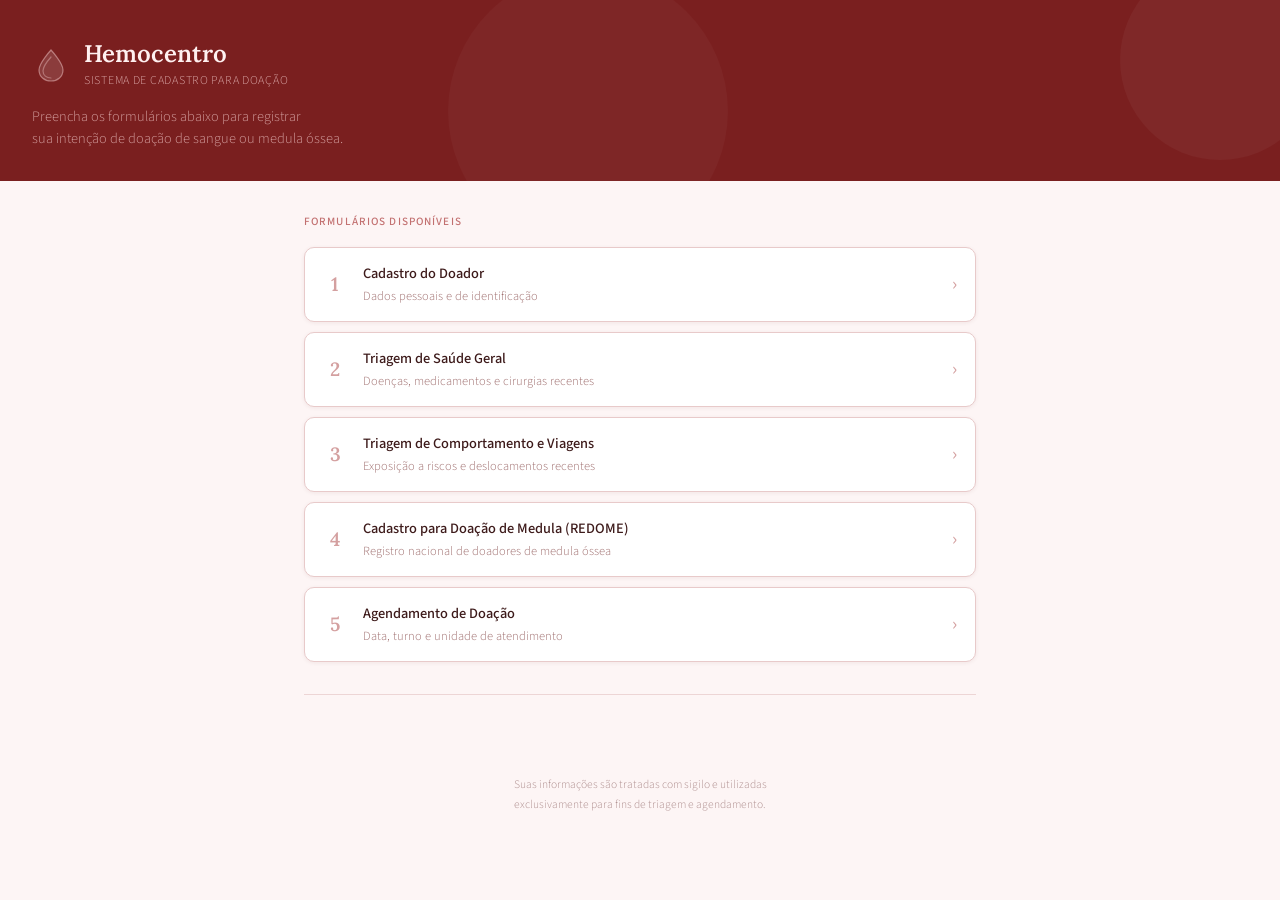
<file: index.html>
<!DOCTYPE html>
<html lang="pt-BR">
<head>
    <meta charset="UTF-8">
    <meta name="viewport" content="width=device-width, initial-scale=1.0">
    <title>Hemocentro — Sistema de Cadastro para Doação</title>
    <link rel="stylesheet" href="./estilos-css/global.css">
</head>

<body>

    <header class="site-header">
        <div class="header-logo-area">
            <svg viewBox="0 0 38 38" fill="none" xmlns="http://www.w3.org/2000/svg" aria-hidden="true">
                <path d="M19 4 C19 4 7 17 7 24 C7 30.6 12.4 35 19 35 C25.6 35 31 30.6 31 24 C31 17 19 4 19 4Z"
                      fill="rgba(255,255,255,0.13)" stroke="rgba(255,220,220,0.45)" stroke-width="1.2"/>
                <path d="M19 11 C19 11 11 20 11 25 C11 29.4 14.6 32 19 32"
                      stroke="rgba(255,220,220,0.35)" stroke-width="1.2" stroke-linecap="round"/>
            </svg>

            <div>
                <h1 class="header-titulo">Hemocentro</h1>
                <p class="header-subtitulo">Sistema de Cadastro para Doação</p>
            </div>
        </div>

        <p class="header-tagline">
            Preencha os formulários abaixo para registrar<br>
            sua intenção de doação de sangue ou medula óssea.
        </p>
    </header>

    <main class="site-main">

        <p class="section-label">Formulários disponíveis</p>

        <nav aria-label="Formulários do sistema">
            <ul class="nav-formularios">

                <li>
                    <a class="nav-card" href="./forms-html/info-doador.html">
                        <span class="nav-card-numero" aria-hidden="true">1</span>
                        <div class="nav-card-texto">
                            <p class="nav-card-titulo">Cadastro do Doador</p>
                            <p class="nav-card-descricao">Dados pessoais e de identificação</p>
                        </div>
                        <span class="nav-card-seta" aria-hidden="true">›</span>
                    </a>
                </li>

                <li>
                    <a class="nav-card" href="./forms-html/triagem-saude.html">
                        <span class="nav-card-numero" aria-hidden="true">2</span>
                        <div class="nav-card-texto">
                            <p class="nav-card-titulo">Triagem de Saúde Geral</p>
                            <p class="nav-card-descricao">Doenças, medicamentos e cirurgias recentes</p>
                        </div>
                        <span class="nav-card-seta" aria-hidden="true">›</span>
                    </a>
                </li>

                <li>
                    <a class="nav-card" href="./forms-html/triagem-comportamento.html">
                        <span class="nav-card-numero" aria-hidden="true">3</span>
                        <div class="nav-card-texto">
                            <p class="nav-card-titulo">Triagem de Comportamento e Viagens</p>
                            <p class="nav-card-descricao">Exposição a riscos e deslocamentos recentes</p>
                        </div>
                        <span class="nav-card-seta" aria-hidden="true">›</span>
                    </a>
                </li>

                <li>
                    <a class="nav-card" href="./forms-html/cadastro-medula.html">
                        <span class="nav-card-numero" aria-hidden="true">4</span>
                        <div class="nav-card-texto">
                            <p class="nav-card-titulo">Cadastro para Doação de Medula (REDOME)</p>
                            <p class="nav-card-descricao">Registro nacional de doadores de medula óssea</p>
                        </div>
                        <span class="nav-card-seta" aria-hidden="true">›</span>
                    </a>
                </li>

                <li>
                    <a class="nav-card" href="./forms-html/agendamento.html">
                        <span class="nav-card-numero" aria-hidden="true">5</span>
                        <div class="nav-card-texto">
                            <p class="nav-card-titulo">Agendamento de Doação</p>
                            <p class="nav-card-descricao">Data, turno e unidade de atendimento</p>
                        </div>
                        <span class="nav-card-seta" aria-hidden="true">›</span>
                    </a>
                </li>

            </ul>
        </nav>

        <hr class="divisor">

    </main>

    <footer class="site-footer">
        <p>Suas informações são tratadas com sigilo e utilizadas</p>
        <p>exclusivamente para fins de triagem e agendamento.</p>
    </footer>

</body>
</html>
</file>
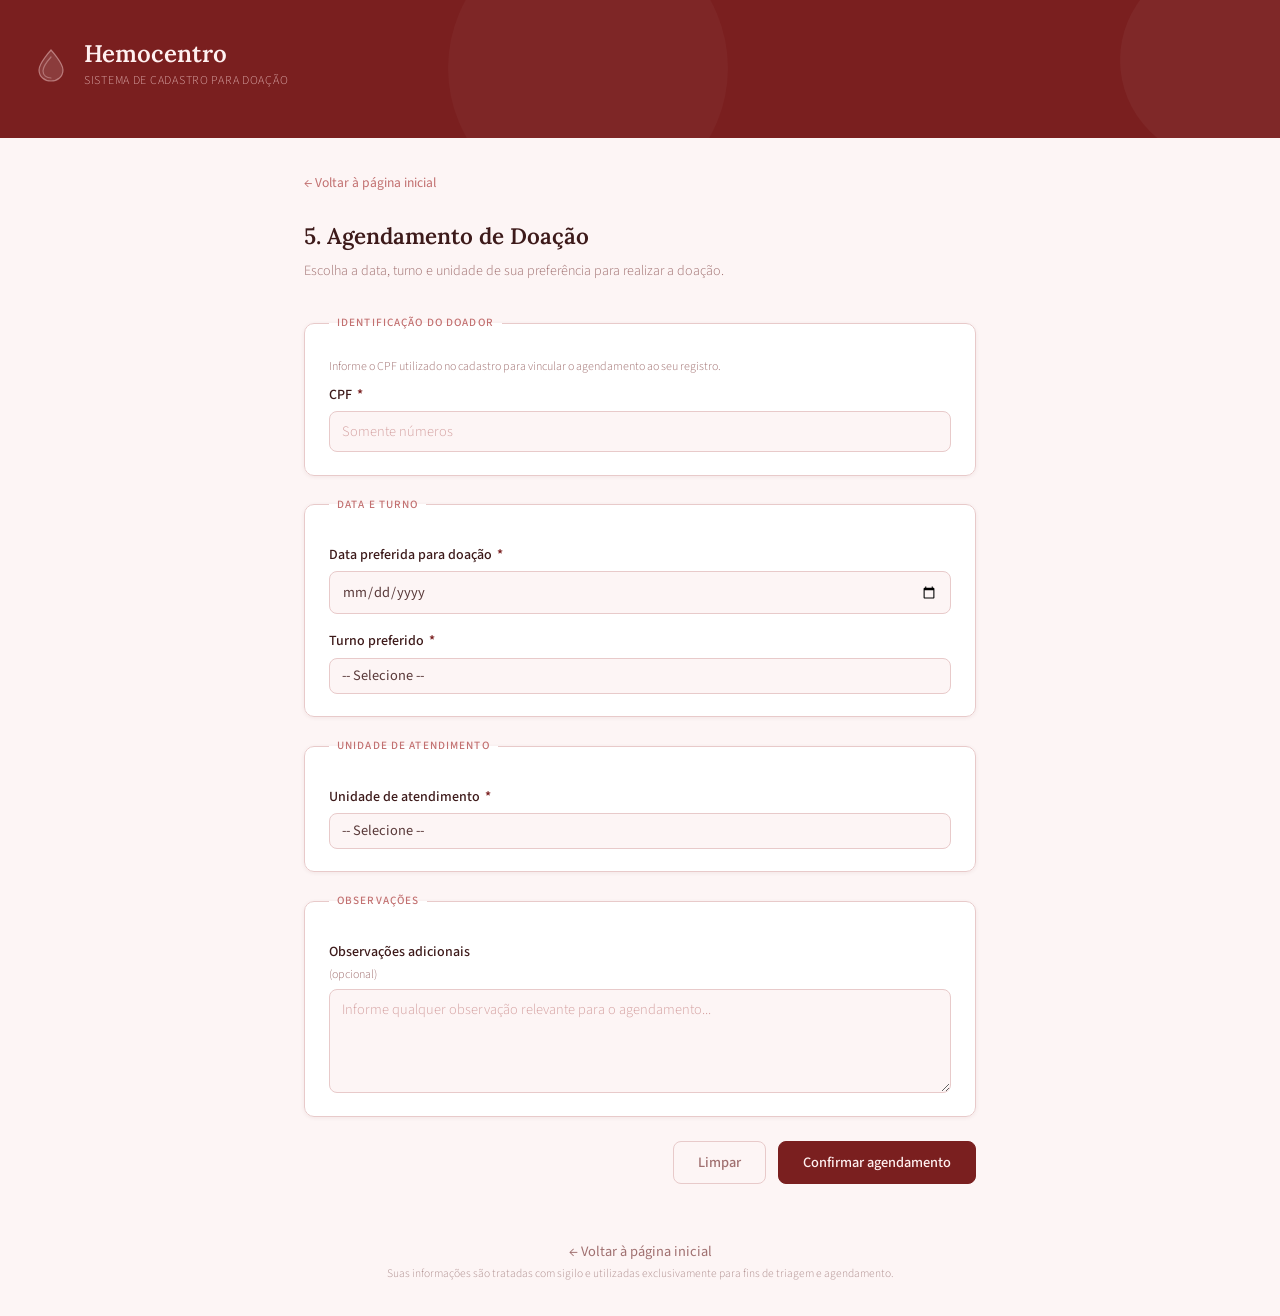
<file: forms-html/agendamento.html>
<!DOCTYPE html>
<html lang="pt-BR">
<head>
    <meta charset="UTF-8">
    <meta name="viewport" content="width=device-width, initial-scale=1.0">
    <title>Agendamento de Doação — Hemocentro</title>
    <link rel="stylesheet" href="../estilos-css/global.css">
    <link rel="stylesheet" href="../estilos-css/formularios.css">
</head>

<body>

    <header class="site-header">
        <div class="header-logo-area">
            <svg viewBox="0 0 38 38" fill="none" xmlns="http://www.w3.org/2000/svg" aria-hidden="true">
                <path d="M19 4 C19 4 7 17 7 24 C7 30.6 12.4 35 19 35 C25.6 35 31 30.6 31 24 C31 17 19 4 19 4Z"
                      fill="rgba(255,255,255,0.13)" stroke="rgba(255,220,220,0.45)" stroke-width="1.2"/>
                <path d="M19 11 C19 11 11 20 11 25 C11 29.4 14.6 32 19 32"
                      stroke="rgba(255,220,220,0.35)" stroke-width="1.2" stroke-linecap="round"/>
            </svg>

            <div>
                <h1 class="header-titulo">Hemocentro</h1>
                <p class="header-subtitulo">Sistema de Cadastro para Doação</p>
            </div>
        </div>
    </header>

    <main class="site-main">

        <a class="voltar-link" href="../index.html">← Voltar à página inicial</a>

        <h2 class="form-titulo">5. Agendamento de Doação</h2>
        <p class="form-descricao">Escolha a data, turno e unidade de sua preferência para realizar a doação.</p>

        <form action="../processamento-php/processa_agendamento.php" method="post" class="formulario">

            <fieldset class="form-grupo">
                <legend>Identificação do Doador</legend>

                <p class="campo-hint">
                    Informe o CPF utilizado no cadastro para vincular o agendamento ao seu registro.
                </p>

                <div class="campo">
                    <label for="cpf">
                        CPF <span class="obrigatorio">*</span>
                    </label>
                    <input type="text" id="cpf" name="cpf" required
                        inputmode="numeric" maxlength="11" placeholder="Somente números">
                </div>

            </fieldset>

            <fieldset class="form-grupo">
                <legend>Data e Turno</legend>

                <div class="campo">
                    <label for="data_doacao">
                        Data preferida para doação <span class="obrigatorio">*</span>
                    </label>
                    <input type="date" id="data_doacao" name="data_doacao" required>
                </div>

                <div class="campo">
                    <label for="turno">
                        Turno preferido <span class="obrigatorio">*</span>
                    </label>
                    <select id="turno" name="turno" required>
                        <option value="">-- Selecione --</option>
                        <option value="manha">Manhã</option>
                        <option value="tarde">Tarde</option>
                    </select>
                </div>

            </fieldset>

            <fieldset class="form-grupo">
                <legend>Unidade de Atendimento</legend>

                <div class="campo">
                    <label for="unidade">
                        Unidade de atendimento <span class="obrigatorio">*</span>
                    </label>
                    <select id="unidade" name="unidade" required>
                        <option value="">-- Selecione --</option>
                        <option value="hemominas_uberlandia">Hemominas — Uberlândia</option>
                        <option value="hemominas_bh">Hemominas — Belo Horizonte</option>
                        <option value="hemominas_juiz_fora">Hemominas — Juiz de Fora</option>
                        <option value="hemominas_montes_claros">Hemominas — Montes Claros</option>
                    </select>
                </div>

            </fieldset>

            <fieldset class="form-grupo">
                <legend>Observações</legend>

                <div class="campo">
                    <label for="observacoes">Observações adicionais <span class="campo-hint">(opcional)</span></label>
                    <textarea id="observacoes" name="observacoes"
                            rows="4" placeholder="Informe qualquer observação relevante para o agendamento..."></textarea>
                </div>

            </fieldset>

            <div class="form-acoes">
                <input type="reset" value="Limpar" class="btn-secundario">
                <input type="submit" value="Confirmar agendamento" class="btn-primario">
            </div>

        </form>

    </main>

    <footer class="site-footer">
        <a class="btn-voltar" href="../index.html">← Voltar à página inicial</a>
        <p>Suas informações são tratadas com sigilo e utilizadas exclusivamente para fins de triagem e agendamento.</p>
    </footer>

</body>
</html>
</file>
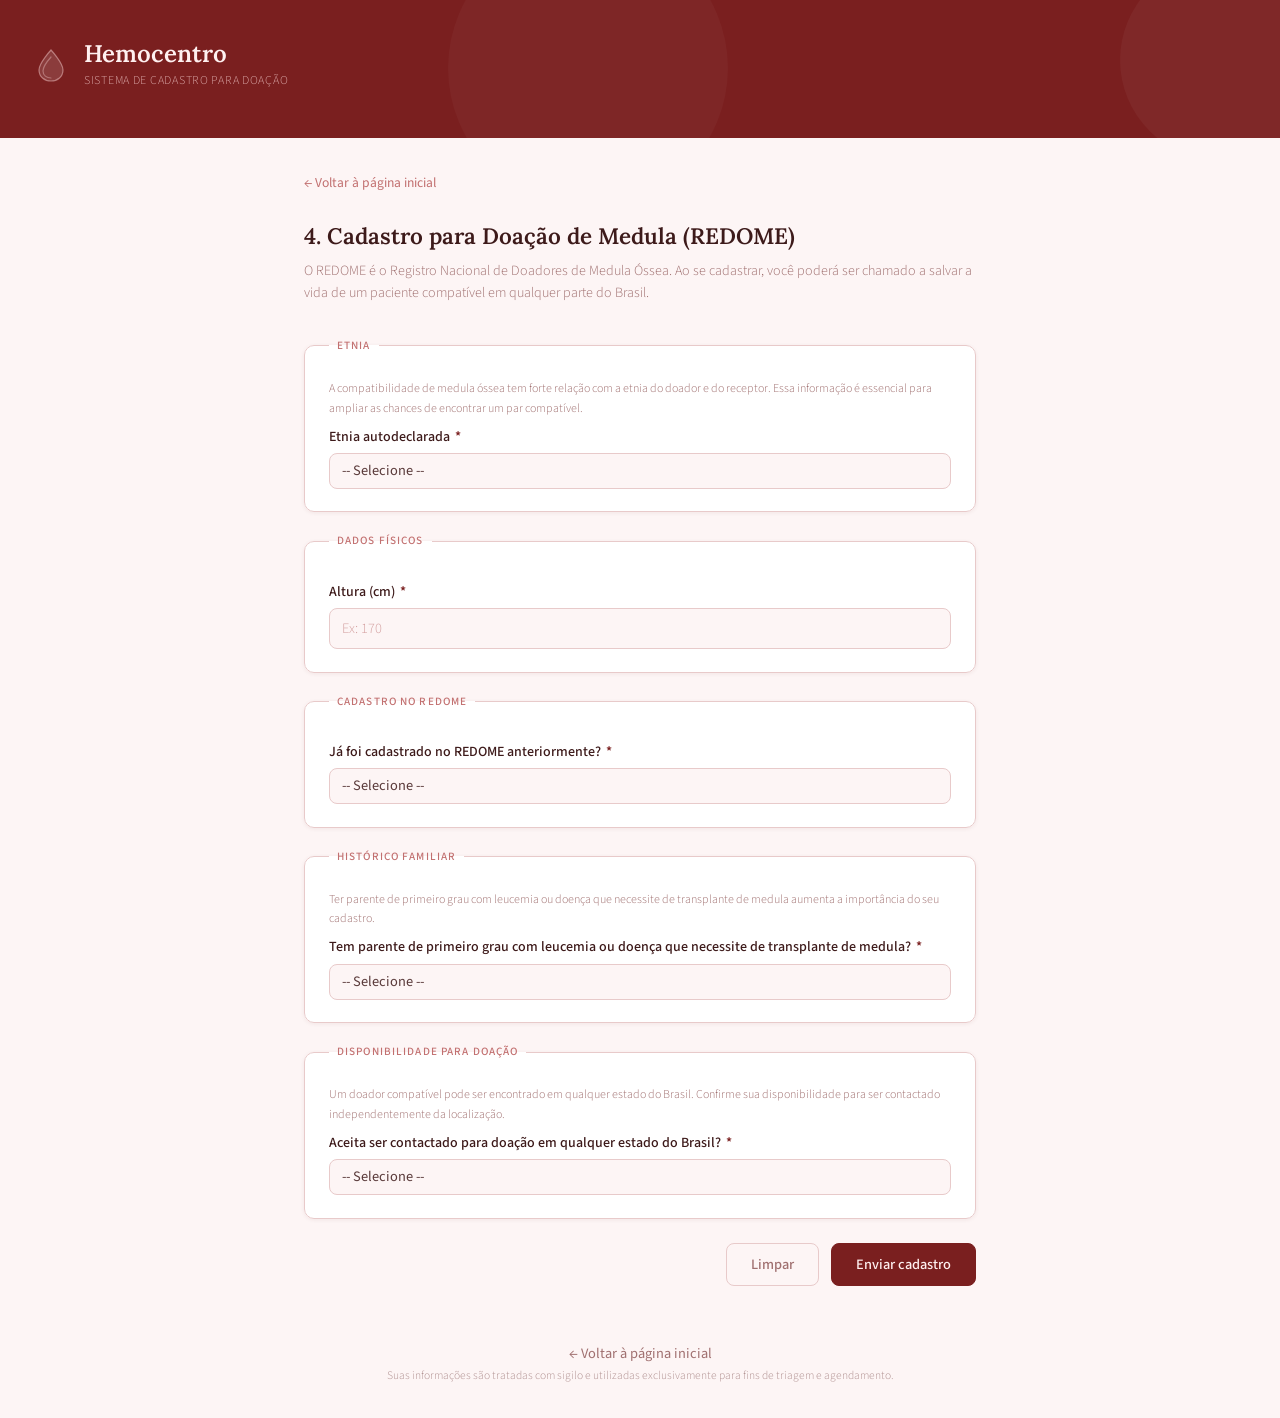
<file: forms-html/cadastro-medula.html>
<!DOCTYPE html>
<html lang="pt-BR">
<head>
    <meta charset="UTF-8">
    <meta name="viewport" content="width=device-width, initial-scale=1.0">
    <title>Cadastro para Doação de Medula (REDOME) — Hemocentro</title>
    <link rel="stylesheet" href="../estilos-css/global.css">
    <link rel="stylesheet" href="../estilos-css/formularios.css">
</head>

<body>

    <header class="site-header">
        <div class="header-logo-area">
            <svg viewBox="0 0 38 38" fill="none" xmlns="http://www.w3.org/2000/svg" aria-hidden="true">
                <path d="M19 4 C19 4 7 17 7 24 C7 30.6 12.4 35 19 35 C25.6 35 31 30.6 31 24 C31 17 19 4 19 4Z"
                      fill="rgba(255,255,255,0.13)" stroke="rgba(255,220,220,0.45)" stroke-width="1.2"/>
                <path d="M19 11 C19 11 11 20 11 25 C11 29.4 14.6 32 19 32"
                      stroke="rgba(255,220,220,0.35)" stroke-width="1.2" stroke-linecap="round"/>
            </svg>

            <div>
                <h1 class="header-titulo">Hemocentro</h1>
                <p class="header-subtitulo">Sistema de Cadastro para Doação</p>
            </div>
        </div>
    </header>

    <main class="site-main">

        <a class="voltar-link" href="../index.html">← Voltar à página inicial</a>

        <h2 class="form-titulo">4. Cadastro para Doação de Medula (REDOME)</h2>
        <p class="form-descricao">
            O REDOME é o Registro Nacional de Doadores de Medula Óssea. Ao se cadastrar,
            você poderá ser chamado a salvar a vida de um paciente compatível em qualquer
            parte do Brasil.
        </p>

        <form action="../processamento-php/processa_cadastro_medula.php" method="post" class="formulario">

            <fieldset class="form-grupo">
                <legend>Etnia</legend>

                <p class="campo-hint">
                    A compatibilidade de medula óssea tem forte relação com a etnia do doador e do receptor.
                    Essa informação é essencial para ampliar as chances de encontrar um par compatível.
                </p>

                <div class="campo">
                    <label for="etnia">
                        Etnia autodeclarada <span class="obrigatorio">*</span>
                    </label>
                    <select id="etnia" name="etnia" required>
                        <option value="">-- Selecione --</option>
                        <option value="branca">Branca</option>
                        <option value="preta">Preta</option>
                        <option value="parda">Parda</option>
                        <option value="amarela">Amarela</option>
                        <option value="indigena">Indígena</option>
                    </select>
                </div>

            </fieldset>

            <fieldset class="form-grupo">
                <legend>Dados Físicos</legend>

                <div class="campo">
                    <label for="altura">
                        Altura (cm) <span class="obrigatorio">*</span>
                    </label>
                    <input type="number" id="altura" name="altura" required
                        min="100" max="250" step="1" placeholder="Ex: 170">
                </div>

            </fieldset>

            <fieldset class="form-grupo">
                <legend>Cadastro no REDOME</legend>

                <div class="campo">
                    <label for="cadastro_anterior">
                        Já foi cadastrado no REDOME anteriormente?
                        <span class="obrigatorio">*</span>
                    </label>
                    <select id="cadastro_anterior" name="cadastro_anterior" required>
                        <option value="">-- Selecione --</option>
                        <option value="sim">Sim</option>
                        <option value="nao">Não</option>
                        <option value="nao_sei">Não sei</option>
                    </select>
                </div>

            </fieldset>

            <fieldset class="form-grupo">
                <legend>Histórico Familiar</legend>

                <p class="campo-hint">
                    Ter parente de primeiro grau com leucemia ou doença que necessite
                    de transplante de medula aumenta a importância do seu cadastro.
                </p>

                <div class="campo">
                    <label for="historico_familiar">
                        Tem parente de primeiro grau com leucemia ou doença que necessite de transplante de medula?
                        <span class="obrigatorio">*</span>
                    </label>
                    <select id="historico_familiar" name="historico_familiar" required>
                        <option value="">-- Selecione --</option>
                        <option value="sim">Sim</option>
                        <option value="nao">Não</option>
                    </select>
                </div>

            </fieldset>

            <fieldset class="form-grupo">
                <legend>Disponibilidade para Doação</legend>

                <p class="campo-hint">
                    Um doador compatível pode ser encontrado em qualquer estado do Brasil.
                    Confirme sua disponibilidade para ser contactado independentemente da localização.
                </p>

                <div class="campo">
                    <label for="disponibilidade_nacional">
                        Aceita ser contactado para doação em qualquer estado do Brasil?
                        <span class="obrigatorio">*</span>
                    </label>
                    <select id="disponibilidade_nacional" name="disponibilidade_nacional" required>
                        <option value="">-- Selecione --</option>
                        <option value="sim">Sim, aceito ser contactado em qualquer estado</option>
                        <option value="nao">Não, prefiro ser contactado apenas no meu estado</option>
                    </select>
                </div>

            </fieldset>

            <div class="form-acoes">
                <input type="reset" value="Limpar" class="btn-secundario">
                <input type="submit" value="Enviar cadastro" class="btn-primario">
            </div>

        </form>

    </main>

    <footer class="site-footer">
        <a class="btn-voltar" href="../index.html">← Voltar à página inicial</a>
        <p>Suas informações são tratadas com sigilo e utilizadas exclusivamente para fins de triagem e agendamento.</p>
    </footer>

</body>
</html>
</file>
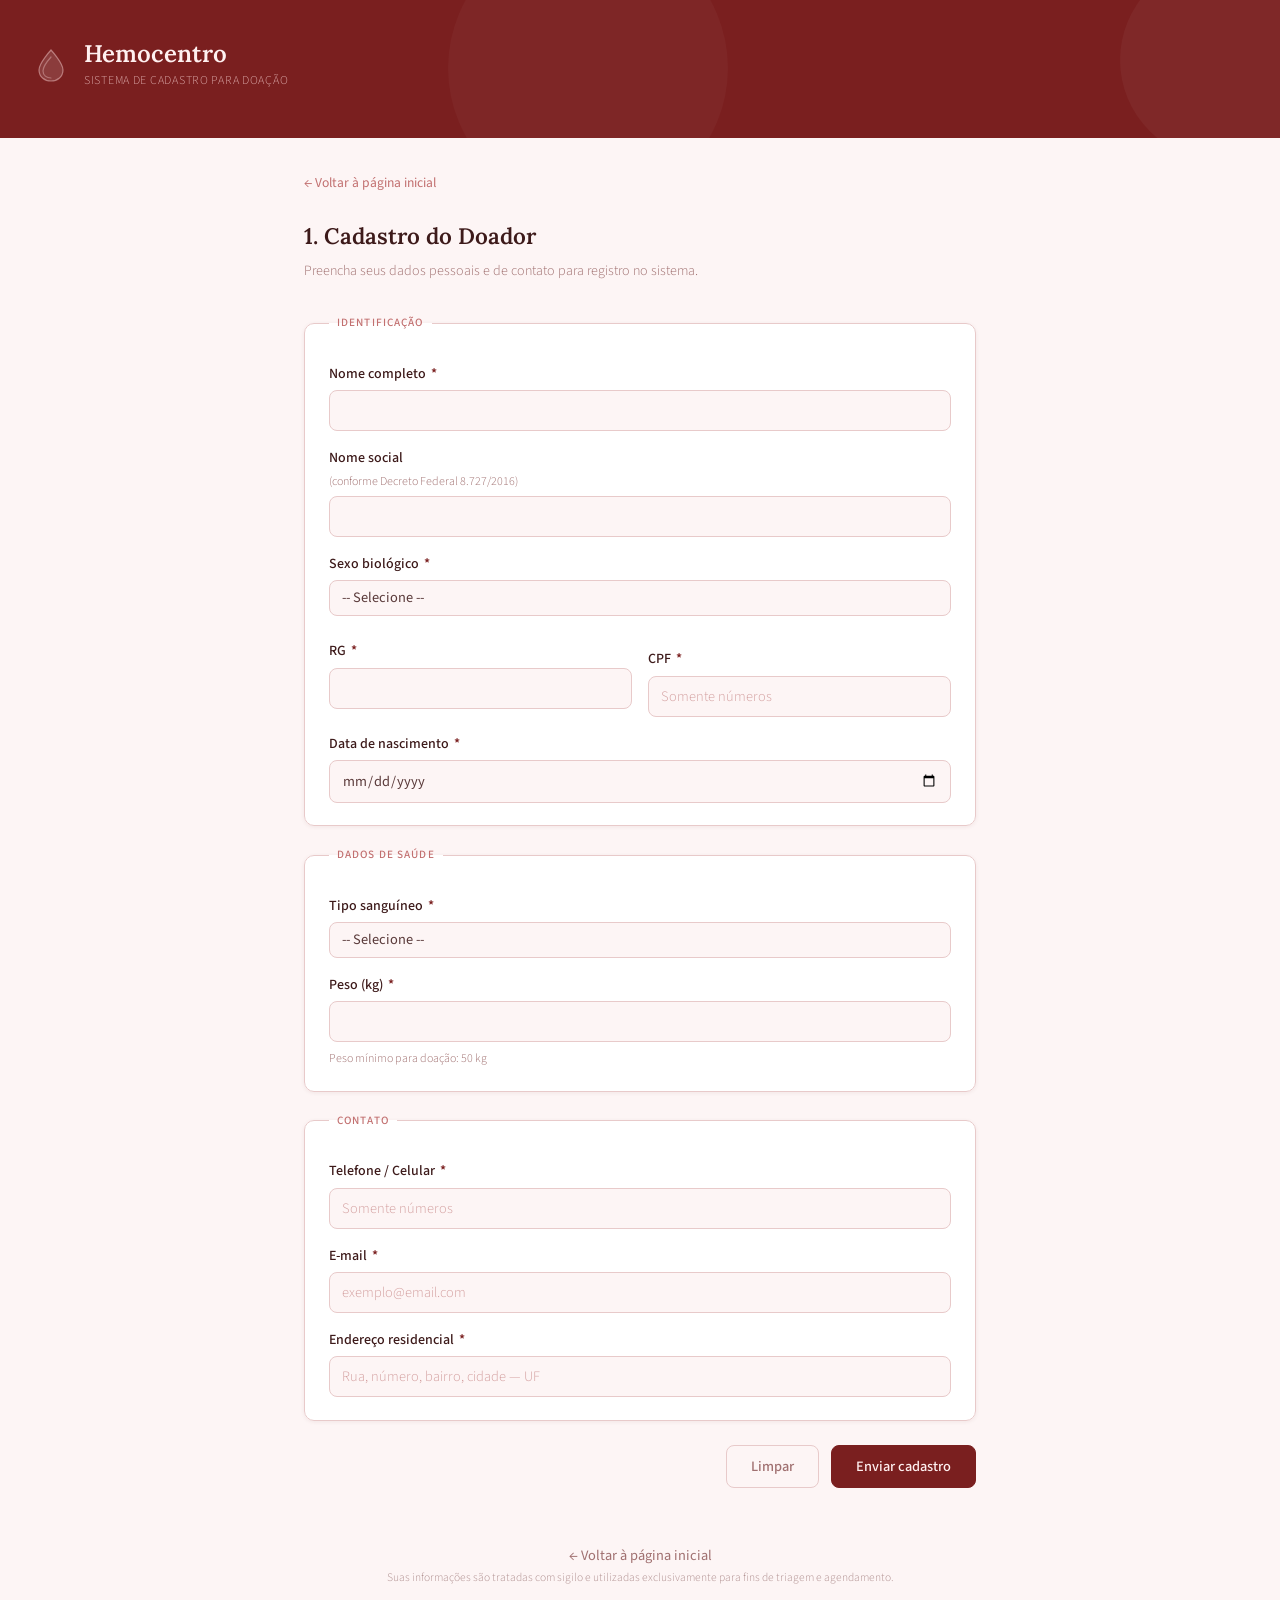
<file: forms-html/info-doador.html>
<!DOCTYPE html>
<html lang="pt-BR">
<head>
    <meta charset="UTF-8">
    <meta name="viewport" content="width=device-width, initial-scale=1.0">
    <title>Cadastro do Doador — Hemocentro</title>
    <link rel="stylesheet" href="../estilos-css/global.css">
    <link rel="stylesheet" href="../estilos-css/formularios.css">
</head>

<body>

    <header class="site-header">
        <div class="header-logo-area">
            <svg viewBox="0 0 38 38" fill="none" xmlns="http://www.w3.org/2000/svg" aria-hidden="true">
                <path d="M19 4 C19 4 7 17 7 24 C7 30.6 12.4 35 19 35 C25.6 35 31 30.6 31 24 C31 17 19 4 19 4Z"
                      fill="rgba(255,255,255,0.13)" stroke="rgba(255,220,220,0.45)" stroke-width="1.2"/>
                <path d="M19 11 C19 11 11 20 11 25 C11 29.4 14.6 32 19 32"
                      stroke="rgba(255,220,220,0.35)" stroke-width="1.2" stroke-linecap="round"/>
            </svg>

            <div>
                <h1 class="header-titulo">Hemocentro</h1>
                <p class="header-subtitulo">Sistema de Cadastro para Doação</p>
            </div>
        </div>
    </header>

    <main class="site-main">

        <a class="voltar-link" href="../index.html">← Voltar à página inicial</a>

        <h2 class="form-titulo">1. Cadastro do Doador</h2>
        <p class="form-descricao">Preencha seus dados pessoais e de contato para registro no sistema.</p>

        <form action="../processamento-php/processa_info_doador.php" method="post" class="formulario">

            <fieldset class="form-grupo">
                <legend>Identificação</legend>

                <div class="campo">
                    <label for="nome">Nome completo <span class="obrigatorio">*</span></label>
                    <input type="text" id="nome" name="nome" required>
                </div>

                <div class="campo">
                    <label for="nome_social">Nome social <span class="campo-hint">(conforme Decreto Federal 8.727/2016)</span></label>
                    <input type="text" id="nome_social" name="nome_social">
                </div>

                <div class="campo">
                    <label for="sexo_biologico">Sexo biológico <span class="obrigatorio">*</span></label>
                    <select id="sexo_biologico" name="sexo_biologico" required>
                        <option value="">-- Selecione --</option>
                        <option value="masculino">Masculino</option>
                        <option value="feminino">Feminino</option>
                    </select>
                </div>

                <div class="campo-duplo">
                    <div class="campo">
                        <label for="rg">RG <span class="obrigatorio">*</span></label>
                        <input type="text" id="rg" name="rg" required>
                    </div>

                    <div class="campo">
                        <label for="cpf">CPF <span class="obrigatorio">*</span></label>
                        <input type="text" id="cpf" name="cpf" required maxlength="11" pattern="[0-9]{11}" placeholder="Somente números">
                    </div>
                </div>

                <div class="campo">
                    <label for="data_nascimento">Data de nascimento <span class="obrigatorio">*</span></label>
                    <input type="date" id="data_nascimento" name="data_nascimento" required>
                </div>

            </fieldset>

            <fieldset class="form-grupo">
                <legend>Dados de Saúde</legend>

                <div class="campo">
                    <label for="tipo_sanguineo">Tipo sanguíneo <span class="obrigatorio">*</span></label>
                    <select id="tipo_sanguineo" name="tipo_sanguineo" required>
                        <option value="">-- Selecione --</option>
                        <option value="A+">A+</option>
                        <option value="A-">A−</option>
                        <option value="B+">B+</option>
                        <option value="B-">B−</option>
                        <option value="AB+">AB+</option>
                        <option value="AB-">AB−</option>
                        <option value="O+">O+</option>
                        <option value="O-">O−</option>
                        <option value="nao_sei">Não sei</option>
                    </select>
                </div>

                <div class="campo">
                    <label for="peso">Peso (kg) <span class="obrigatorio">*</span></label>
                    <input type="number" step="0.1" id="peso" name="peso" required>
                    <span class="campo-hint">Peso mínimo para doação: 50 kg</span>
                </div>

            </fieldset>

            <fieldset class="form-grupo">
                <legend>Contato</legend>

                <div class="campo">
                    <label for="telefone">Telefone / Celular <span class="obrigatorio">*</span></label>
                    <input type="tel" id="telefone" name="telefone" required maxlength="11" placeholder="Somente números">
                </div>

                <div class="campo">
                    <label for="email">E-mail <span class="obrigatorio">*</span></label>
                    <input type="email" id="email" name="email" required placeholder="exemplo@email.com">
                </div>

                <div class="campo">
                    <label for="endereco">Endereço residencial <span class="obrigatorio">*</span></label>
                    <input type="text" id="endereco" name="endereco" required placeholder="Rua, número, bairro, cidade — UF">
                </div>

            </fieldset>


            <div class="form-acoes">
                <input type="reset" value="Limpar" class="btn-secundario">
                <input type="submit" value="Enviar cadastro" class="btn-primario">
            </div>

        </form>

    </main>

    <footer class="site-footer">
        <a class="btn-voltar" href="../index.html">← Voltar à página inicial</a>
        <p>Suas informações são tratadas com sigilo e utilizadas exclusivamente para fins de triagem e agendamento.</p>
    </footer>

</body>
</html>
</file>
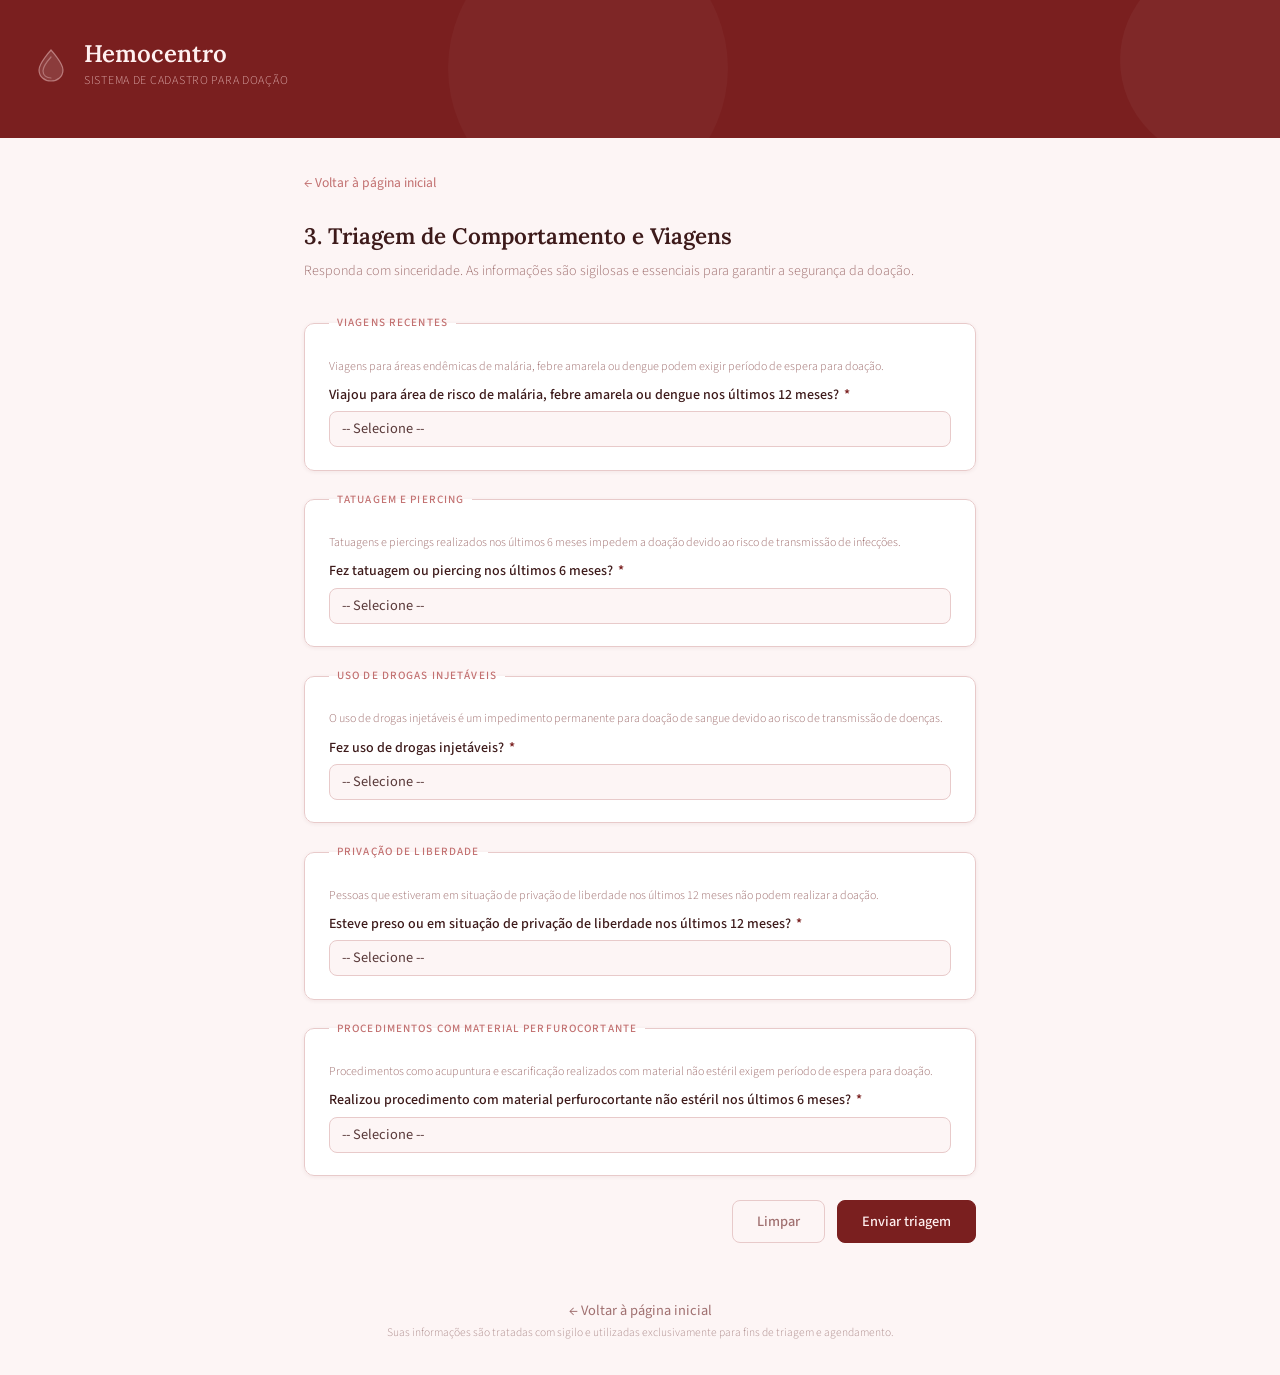
<file: forms-html/triagem-comportamento.html>
<!DOCTYPE html>
<html lang="pt-BR">
<head>
    <meta charset="UTF-8">
    <meta name="viewport" content="width=device-width, initial-scale=1.0">
    <title>Triagem de Comportamento e Viagens — Hemocentro</title>
    <link rel="stylesheet" href="../estilos-css/global.css">
    <link rel="stylesheet" href="../estilos-css/formularios.css">
</head>

<body>

    <header class="site-header">
        <div class="header-logo-area">
            <svg viewBox="0 0 38 38" fill="none" xmlns="http://www.w3.org/2000/svg" aria-hidden="true">
                <path d="M19 4 C19 4 7 17 7 24 C7 30.6 12.4 35 19 35 C25.6 35 31 30.6 31 24 C31 17 19 4 19 4Z"
                      fill="rgba(255,255,255,0.13)" stroke="rgba(255,220,220,0.45)" stroke-width="1.2"/>
                <path d="M19 11 C19 11 11 20 11 25 C11 29.4 14.6 32 19 32"
                      stroke="rgba(255,220,220,0.35)" stroke-width="1.2" stroke-linecap="round"/>
            </svg>

            <div>
                <h1 class="header-titulo">Hemocentro</h1>
                <p class="header-subtitulo">Sistema de Cadastro para Doação</p>
            </div>
        </div>
    </header>

    <main class="site-main">

        <a class="voltar-link" href="../index.html">← Voltar à página inicial</a>

        <h2 class="form-titulo">3. Triagem de Comportamento e Viagens</h2>
        <p class="form-descricao">Responda com sinceridade. As informações são sigilosas e essenciais para garantir a segurança da doação.</p>

        <form action="../processamento-php/processa_triagem_comportamento.php" method="post" class="formulario">

            <fieldset class="form-grupo">
                <legend>Viagens Recentes</legend>

                <p class="campo-hint">
                    Viagens para áreas endêmicas de malária, febre amarela ou dengue
                    podem exigir período de espera para doação.
                </p>

                <div class="campo">
                    <label for="viagem_area_risco">
                        Viajou para área de risco de malária, febre amarela ou dengue nos últimos 12 meses?
                        <span class="obrigatorio">*</span>
                    </label>
                    <select id="viagem_area_risco" name="viagem_area_risco" required>
                        <option value="">-- Selecione --</option>
                        <option value="menos_3_meses">Sim, há menos de 3 meses</option>
                        <option value="entre_3_12_meses">Sim, entre 3 e 12 meses atrás</option>
                        <option value="nao">Não viajei</option>
                    </select>
                </div>

            </fieldset>

            <fieldset class="form-grupo">
                <legend>Tatuagem e Piercing</legend>

                <p class="campo-hint">
                    Tatuagens e piercings realizados nos últimos 6 meses impedem a doação
                    devido ao risco de transmissão de infecções.
                </p>

                <div class="campo">
                    <label for="tatuagem_piercing">
                        Fez tatuagem ou piercing nos últimos 6 meses?
                        <span class="obrigatorio">*</span>
                    </label>
                    <select id="tatuagem_piercing" name="tatuagem_piercing" required>
                        <option value="">-- Selecione --</option>
                        <option value="sim">Sim</option>
                        <option value="nao">Não</option>
                    </select>
                </div>

            </fieldset>

            <fieldset class="form-grupo">
                <legend>Uso de Drogas Injetáveis</legend>

                <p class="campo-hint">
                    O uso de drogas injetáveis é um impedimento permanente para doação
                    de sangue devido ao risco de transmissão de doenças.
                </p>

                <div class="campo">
                    <label for="drogas_injetaveis">
                        Fez uso de drogas injetáveis?
                        <span class="obrigatorio">*</span>
                    </label>
                    <select id="drogas_injetaveis" name="drogas_injetaveis" required>
                        <option value="">-- Selecione --</option>
                        <option value="sim">Sim</option>
                        <option value="nao">Não</option>
                    </select>
                </div>

            </fieldset>

            <fieldset class="form-grupo">
                <legend>Privação de Liberdade</legend>

                <p class="campo-hint">
                    Pessoas que estiveram em situação de privação de liberdade
                    nos últimos 12 meses não podem realizar a doação.
                </p>

                <div class="campo">
                    <label for="privacao_liberdade">
                        Esteve preso ou em situação de privação de liberdade nos últimos 12 meses?
                        <span class="obrigatorio">*</span>
                    </label>
                    <select id="privacao_liberdade" name="privacao_liberdade" required>
                        <option value="">-- Selecione --</option>
                        <option value="sim">Sim</option>
                        <option value="nao">Não</option>
                    </select>
                </div>

            </fieldset>

            <fieldset class="form-grupo">
                <legend>Procedimentos com Material Perfurocortante</legend>

                <p class="campo-hint">
                    Procedimentos como acupuntura e escarificação realizados com
                    material não estéril exigem período de espera para doação.
                </p>

                <div class="campo">
                    <label for="perfurocortante">
                        Realizou procedimento com material perfurocortante não estéril nos últimos 6 meses?
                        <span class="obrigatorio">*</span>
                    </label>
                    <select id="perfurocortante" name="perfurocortante" required>
                        <option value="">-- Selecione --</option>
                        <option value="sim">Sim</option>
                        <option value="nao">Não</option>
                    </select>
                </div>

            </fieldset>

            <div class="form-acoes">
                <input type="reset" value="Limpar" class="btn-secundario">
                <input type="submit" value="Enviar triagem" class="btn-primario">
            </div>

        </form>

    </main>

    <footer class="site-footer">
        <a class="btn-voltar" href="../index.html">← Voltar à página inicial</a>
        <p>Suas informações são tratadas com sigilo e utilizadas exclusivamente para fins de triagem e agendamento.</p>
    </footer>

</body>
</html>
</file>
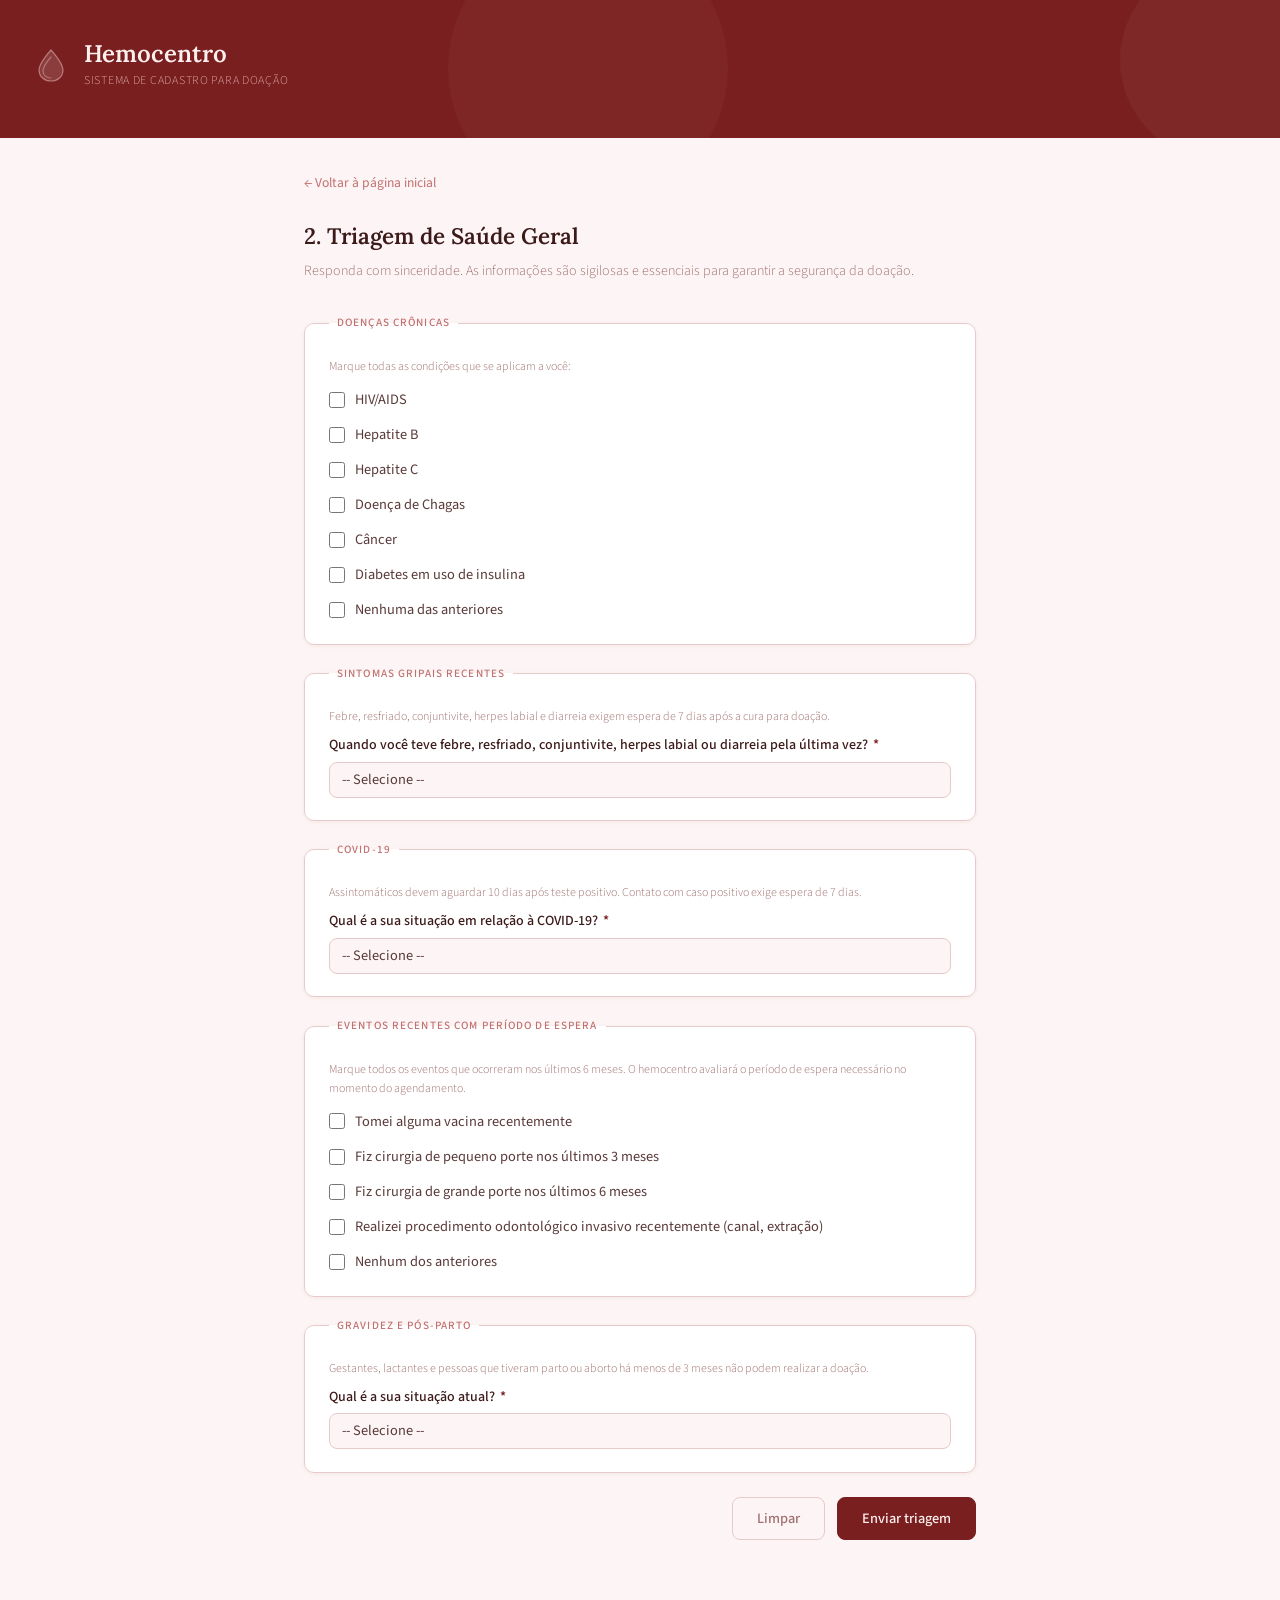
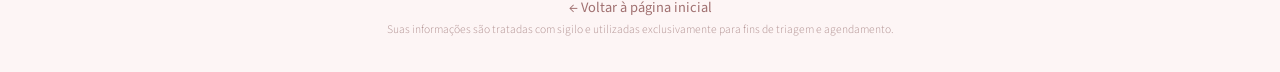
<file: forms-html/triagem-saude.html>
<!DOCTYPE html>
<html lang="pt-BR">
<head>
    <meta charset="UTF-8">
    <meta name="viewport" content="width=device-width, initial-scale=1.0">
    <title>Triagem de Saúde Geral — Hemocentro</title>
    <link rel="stylesheet" href="../estilos-css/global.css">
    <link rel="stylesheet" href="../estilos-css/formularios.css">
</head>

<body>

    <header class="site-header">
        <div class="header-logo-area">
            <svg viewBox="0 0 38 38" fill="none" xmlns="http://www.w3.org/2000/svg" aria-hidden="true">
                <path d="M19 4 C19 4 7 17 7 24 C7 30.6 12.4 35 19 35 C25.6 35 31 30.6 31 24 C31 17 19 4 19 4Z"
                      fill="rgba(255,255,255,0.13)" stroke="rgba(255,220,220,0.45)" stroke-width="1.2"/>
                <path d="M19 11 C19 11 11 20 11 25 C11 29.4 14.6 32 19 32"
                      stroke="rgba(255,220,220,0.35)" stroke-width="1.2" stroke-linecap="round"/>
            </svg>

            <div>
                <h1 class="header-titulo">Hemocentro</h1>
                <p class="header-subtitulo">Sistema de Cadastro para Doação</p>
            </div>
        </div>
    </header>

    <main class="site-main">

        <a class="voltar-link" href="../index.html">← Voltar à página inicial</a>

        <h2 class="form-titulo">2. Triagem de Saúde Geral</h2>
        <p class="form-descricao">Responda com sinceridade. As informações são sigilosas e essenciais para garantir a segurança da doação.</p>

        <form action="../processamento-php/processa_triagem_saude.php" method="post"class="formulario">

            <fieldset class="form-grupo">
                <legend>Doenças Crônicas</legend>

                <p class="campo-hint">Marque todas as condições que se aplicam a você:</p>

                <div class="campo-checkbox">
                    <label>
                        <input type="checkbox" name="doencas_cronicas[]" value="hiv">
                        HIV/AIDS
                    </label>
                </div>

                <div class="campo-checkbox">
                    <label>
                        <input type="checkbox" name="doencas_cronicas[]" value="hepatite_b">
                        Hepatite B
                    </label>
                </div>

                <div class="campo-checkbox">
                    <label>
                        <input type="checkbox" name="doencas_cronicas[]" value="hepatite_c">
                        Hepatite C
                    </label>
                </div>

                <div class="campo-checkbox">
                    <label>
                        <input type="checkbox" name="doencas_cronicas[]" value="chagas">
                        Doença de Chagas
                    </label>
                </div>

                <div class="campo-checkbox">
                    <label>
                        <input type="checkbox" name="doencas_cronicas[]" value="cancer">
                        Câncer
                    </label>
                </div>

                <div class="campo-checkbox">
                    <label>
                        <input type="checkbox" name="doencas_cronicas[]" value="diabetes_insulina">
                        Diabetes em uso de insulina
                    </label>
                </div>

                <div class="campo-checkbox">
                    <label>
                        <input type="checkbox" name="doencas_cronicas[]" value="nenhuma">
                        Nenhuma das anteriores
                    </label>
                </div>

            </fieldset>

            <fieldset class="form-grupo">
                <legend>Sintomas Gripais Recentes</legend>

                <p class="campo-hint">
                    Febre, resfriado, conjuntivite, herpes labial e diarreia exigem
                    espera de 7 dias após a cura para doação.
                </p>

                <div class="campo">
                    <label for="sintomas_gripais">
                        Quando você teve febre, resfriado, conjuntivite, herpes labial ou diarreia pela última vez?
                        <span class="obrigatorio">*</span>
                    </label>
                    <select id="sintomas_gripais" name="sintomas_gripais" required>
                        <option value="">-- Selecione --</option>
                        <option value="doente_agora">Estou doente agora</option>
                        <option value="menos_7_dias">Há menos de 7 dias</option>
                        <option value="mais_7_dias">Há mais de 7 dias</option>
                        <option value="nao_tive">Não tive</option>
                    </select>
                </div>

            </fieldset>

            <fieldset class="form-grupo">
                <legend>COVID-19</legend>

                <p class="campo-hint">
                    Assintomáticos devem aguardar 10 dias após teste positivo.
                    Contato com caso positivo exige espera de 7 dias.
                </p>

                <div class="campo">
                    <label for="covid">
                        Qual é a sua situação em relação à COVID-19?
                        <span class="obrigatorio">*</span>
                    </label>
                    <select id="covid" name="covid" required>
                        <option value="">-- Selecione --</option>
                        <option value="positivo_recente">Testei positivo há menos de 10 dias</option>
                        <option value="contato_recente">Tive contato com caso positivo há menos de 7 dias</option>
                        <option value="recuperado">Me recuperei ou tive contato há mais de 10 dias</option>
                        <option value="nao_tive">Não tive e não tive contato recente</option>
                    </select>
                </div>

            </fieldset>

            <fieldset class="form-grupo">
                <legend>Eventos Recentes com Período de Espera</legend>

                <p class="campo-hint">
                    Marque todos os eventos que ocorreram nos últimos 6 meses.
                    O hemocentro avaliará o período de espera necessário no momento do agendamento.
                </p>

                <div class="campo-checkbox">
                    <label>
                        <input type="checkbox" name="eventos_recentes[]" value="vacina">
                        Tomei alguma vacina recentemente
                    </label>
                </div>

                <div class="campo-checkbox">
                    <label>
                        <input type="checkbox" name="eventos_recentes[]" value="cirurgia_pequena">
                        Fiz cirurgia de pequeno porte nos últimos 3 meses
                    </label>
                </div>

                <div class="campo-checkbox">
                    <label>
                        <input type="checkbox" name="eventos_recentes[]" value="cirurgia_grande">
                        Fiz cirurgia de grande porte nos últimos 6 meses
                    </label>
                </div>

                <div class="campo-checkbox">
                    <label>
                        <input type="checkbox" name="eventos_recentes[]" value="odontologico">
                        Realizei procedimento odontológico invasivo recentemente (canal, extração)
                    </label>
                </div>

                <div class="campo-checkbox">
                    <label>
                        <input type="checkbox" name="eventos_recentes[]" value="nenhum">
                        Nenhum dos anteriores
                    </label>
                </div>

            </fieldset>

            <fieldset class="form-grupo">
                <legend>Gravidez e Pós-parto</legend>

                <p class="campo-hint">
                    Gestantes, lactantes e pessoas que tiveram parto ou aborto
                    há menos de 3 meses não podem realizar a doação.
                </p>

                <div class="campo">
                    <label for="gravidez">
                        Qual é a sua situação atual?
                        <span class="obrigatorio">*</span>
                    </label>
                    <select id="gravidez" name="gravidez" required>
                        <option value="">-- Selecione --</option>
                        <option value="gravida">Estou grávida</option>
                        <option value="amamentando">Estou amamentando</option>
                        <option value="pos_parto_recente">Tive parto ou aborto há menos de 3 meses</option>
                        <option value="nenhuma">Nenhuma das anteriores</option>
                    </select>
                </div>

            </fieldset>

            <div class="form-acoes">
                <input type="reset" value="Limpar" class="btn-secundario">
                <input type="submit" value="Enviar triagem" class="btn-primario">
            </div>

        </form>

    </main>

    <footer class="site-footer">
        <a class="btn-voltar" href="../index.html">← Voltar à página inicial</a>
        <p>Suas informações são tratadas com sigilo e utilizadas exclusivamente para fins de triagem e agendamento.</p>
    </footer>

</body>
</html>
</file>
<file: estilos-css/global.css>
/* importando as fontes usada no projeto */

@import url('https://fonts.googleapis.com/css2?family=Lora:wght@400;500;600&family=Source+Sans+3:wght@300;400;500&display=swap');

:root {
    --cor-primaria:       #7A1F1F;  
    --cor-primaria-hover: #6A1A1A;
    --cor-acento:         #C27070;   
    --cor-fundo-pagina:   #FDF5F5;  
    --cor-fundo-card:     #FFFFFF;  
    --cor-borda:          #E8CACA;   
    --cor-texto-titulo:   #3D1A1A;  
    --cor-texto-corpo:    #5A3A3A; 
    --cor-texto-muted:    #A07070;   
    --cor-numero:         #D4A0A0;        
    --cor-rodape-texto:   #B09090;
    --cor-divider:        #EDD5D5;

--fonte-titulo: 'Lora', Georgia, serif;
--fonte-corpo:  'Source Sans 3', 'Segoe UI', sans-serif;

--raio-card:   10px;
--raio-botao:  8px;
--sombra-card: 0 1px 4px rgba(100, 30, 30, 0.07);
}

  *, *::before, *::after {
    box-sizing: border-box;
    margin: 0;
    padding: 0;
}

html {
    font-size: 16px;
}

body {
    font-family: var(--fonte-corpo);
    background-color: var(--cor-fundo-pagina);
    color: var(--cor-texto-corpo);
    line-height: 1.6;
    min-height: 100vh;
}

.site-header {
    background-color: var(--cor-primaria);
    padding: 2.5rem 2rem 2rem;
    position: relative;
    overflow: hidden;
}

.site-header::before {
    content: '';
    position: absolute;
    top: -40px;
    right: -40px;
    width: 200px;
    height: 200px;
    border-radius: 50%;
    background: rgba(255, 255, 255, 0.04);
    pointer-events: none;
}

.site-header::after {
    content: '';
    position: absolute;
    bottom: -70px;
    left: 35%;
    width: 280px;
    height: 280px;
    border-radius: 50%;
    background: rgba(255, 255, 255, 0.03);
    pointer-events: none;
}

.header-logo-area {
    display: flex;
    align-items: center;
    gap: 14px;
    margin-bottom: 1rem;
    position: relative;
    z-index: 1;
}

.header-logo-area svg {
    flex-shrink: 0;
    width: 38px;
    height: 38px;
}

.header-titulo {
    font-family: var(--fonte-titulo);
    font-size: 1.5rem;
    font-weight: 600;
    color: #FFF0F0;
    line-height: 1.2;
}

.header-subtitulo {
    font-size: 0.75rem;
    font-weight: 300;
    letter-spacing: 0.06em;
    text-transform: uppercase;
    color: rgba(255, 220, 220, 0.7);
    margin-top: 2px;
}

.header-tagline {
    font-size: 0.9rem;
    font-weight: 300;
    color: rgba(255, 220, 220, 0.65);
    line-height: 1.5;
    position: relative;
    z-index: 1;
}

.site-main {
    max-width: 720px;
    margin: 0 auto;
    padding: 2rem 1.5rem 3rem;
}

.section-label {
    font-size: 0.7rem;
    font-weight: 500;
    letter-spacing: 0.1em;
    text-transform: uppercase;
    color: var(--cor-acento);
    margin-bottom: 1rem;
}

.nav-formularios {
    display: flex;
    flex-direction: column;
    gap: 10px;
    list-style: none;
}

.nav-card {
    display: flex;
    align-items: center;
    gap: 16px;
    background: var(--cor-fundo-card);
    border: 0.5px solid var(--cor-borda);
    border-radius: var(--raio-card);
    padding: 14px 18px;
    text-decoration: none;
    color: inherit;
    box-shadow: var(--sombra-card);
    transition: border-color 0.2s ease, background-color 0.2s ease;
}

.nav-card:hover {
    border-color: var(--cor-acento);
    background-color: #FFF8F8;
}

.nav-card-numero {
    font-family: var(--fonte-titulo);
    font-size: 1.2rem;
    font-weight: 600;
    color: var(--cor-numero);
    min-width: 24px;
    text-align: center;
    flex-shrink: 0;
}

.nav-card-texto {
    flex: 1;
}

.nav-card-titulo {
    font-size: 0.9rem;
    font-weight: 500;
    color: var(--cor-texto-titulo);
    margin-bottom: 2px;
}

.nav-card-descricao {
    font-size: 0.78rem;
    font-weight: 300;
    color: var(--cor-texto-muted);
}

.nav-card-seta {
    font-size: 1.2rem;
    color: var(--cor-numero);
    flex-shrink: 0;
}

.divisor {
    border: none;
    border-top: 0.5px solid var(--cor-divider);
    margin: 2rem 0;
}

.site-footer {
    text-align: center;
    font-size: 0.72rem;
    font-weight: 300;
    color: var(--cor-rodape-texto);
    line-height: 1.7;
    padding-bottom: 2rem;
}

.text-center { 
    text-align: center; 
}

.mt-1 { 
    margin-top: 0.5rem; 
}

.mt-2 { 
    margin-top: 1rem; 
}

.mt-3 { 
    margin-top: 1.5rem;
}
</file>
<file: estilos-css/formularios.css>
.voltar-link {
    display: inline-block;
    font-size: 0.85rem;
    font-weight: 400;
    color: var(--cor-acento);
    text-decoration: none;
    margin-bottom: 1.5rem;
    transition: color 0.2s ease;
}

.voltar-link:hover {
    color: var(--cor-primaria);
}

.form-titulo {
    font-family: var(--fonte-titulo);
    font-size: 1.4rem;
    font-weight: 600;
    color: var(--cor-texto-titulo);
    margin-bottom: 0.4rem;
}

.form-descricao {
    font-size: 0.88rem;
    font-weight: 300;
    color: var(--cor-texto-muted);
    margin-bottom: 2rem;
}

.form-grupo {
    border: 0.5px solid var(--cor-borda);
    border-radius: var(--raio-card);
    padding: 1.4rem 1.5rem;
    margin-bottom: 1.25rem;
    background: var(--cor-fundo-card);
    box-shadow: var(--sombra-card);
}

.form-grupo legend {
    font-size: 0.7rem;
    font-weight: 500;
    letter-spacing: 0.1em;
    text-transform: uppercase;
    color: var(--cor-acento);
    padding: 0 0.5rem;
}

.campo {
    display: flex;
    flex-direction: column;
    gap: 5px;
    margin-top: 1rem;
}

.campo:first-of-type {
    margin-top: 0.5rem;
}

.campo label {
    font-size: 0.875rem;
    font-weight: 500;
    color: var(--cor-texto-titulo);
}

.campo-hint {
    display: block;
    font-size: 0.75rem;
    font-weight: 300;
    color: var(--cor-texto-muted);
    margin-top: 2px;
}

.campo-checkbox label {
    display: flex;
    align-items: center;
    gap: 10px;
    font-size: 0.9rem;
    font-weight: 400;
    color: var(--cor-texto-corpo);
    cursor: pointer;
}

.campo-checkbox input[type="checkbox"] {
    width: 16px;
    height: 16px;
    flex-shrink: 0;
    accent-color: var(--cor-primaria);
    cursor: pointer;
}

.obrigatorio {
    color: var(--cor-primaria);
    font-weight: 600;
    margin-left: 2px;
}

.formulario input[type="text"],
.formulario input[type="email"],
.formulario input[type="tel"],
.formulario input[type="date"],
.formulario input[type="number"],
.formulario select {
    width: 100%;
    padding: 9px 12px;
    font-family: var(--fonte-corpo);
    font-size: 0.9rem;
    color: var(--cor-texto-corpo);
    background: var(--cor-fundo-pagina);
    border: 0.5px solid var(--cor-borda);
    border-radius: var(--raio-botao);
    outline: none;
    transition: border-color 0.2s ease, box-shadow 0.2s ease;
    appearance: none;
    -webkit-appearance: none;
}

.campo-checkbox {
    margin-top: 0.75rem;
}

.formulario input::placeholder {
    color: var(--cor-numero);
    font-weight: 300;
}

.formulario input:focus,
.formulario select:focus {
    border-color: var(--cor-acento);
    box-shadow: 0 0 0 3px rgba(194, 112, 112, 0.12);
}

.campo-duplo {
    display: grid;
    grid-template-columns: 1fr 1fr;
    gap: 1rem;
    margin-top: 1rem;
}

.formulario textarea {
    width: 100%;
    padding: 9px 12px;
    font-family: var(--fonte-corpo);
    font-size: 0.9rem;
    color: var(--cor-texto-corpo);
    background: var(--cor-fundo-pagina);
    border: 0.5px solid var(--cor-borda);
    border-radius: var(--raio-botao);
    outline: none;
    resize: vertical;
    transition: border-color 0.2s ease, box-shadow 0.2s ease;
}

.formulario textarea::placeholder {
    color: var(--cor-numero);
    font-weight: 300;
}

.formulario textarea:focus {
    border-color: var(--cor-acento);
    box-shadow: 0 0 0 3px rgba(194, 112, 112, 0.12);
}

.form-acoes {
    display: flex;
    justify-content: flex-end;
    gap: 12px;
    margin-top: 1.5rem;
}

.btn-primario,
.btn-secundario {
    font-family: var(--fonte-corpo);
    font-size: 0.9rem;
    font-weight: 500;
    padding: 10px 24px;
    border-radius: var(--raio-botao);
    cursor: pointer;
    border: 0.5px solid transparent;
    transition: background-color 0.2s ease, border-color 0.2s ease;
}

.btn-primario {
    background-color: var(--cor-primaria);
    color: #FFF0F0;
    border-color: var(--cor-primaria);
}

.btn-primario:hover {
    background-color: var(--cor-primaria-hover);
}

.btn-secundario {
    background-color: transparent;
    color: var(--cor-texto-muted);
    border-color: var(--cor-borda);
}

.btn-secundario:hover {
    border-color: var(--cor-acento);
    color: var(--cor-acento);
}

.btn-voltar {
    display: inline-block;
    font-family: var(--fonte-corpo);
    font-size: 0.9rem;
    font-weight: 400;
    color: var(--cor-texto-muted);
    text-decoration: none;
    margin-top: 0.5rem;
    transition: color 0.2s ease;
}

.btn-voltar:hover {
    color: var(--cor-primaria);
}

@media (max-width: 480px) {
    .campo-duplo {
        grid-template-columns: 1fr;
    }

    .form-acoes {
        flex-direction: column-reverse;
    }

    .btn-primario,
    .btn-secundario,
    .btn-voltar {
        width: 100%;
        text-align: center;
    }
}
</file>
